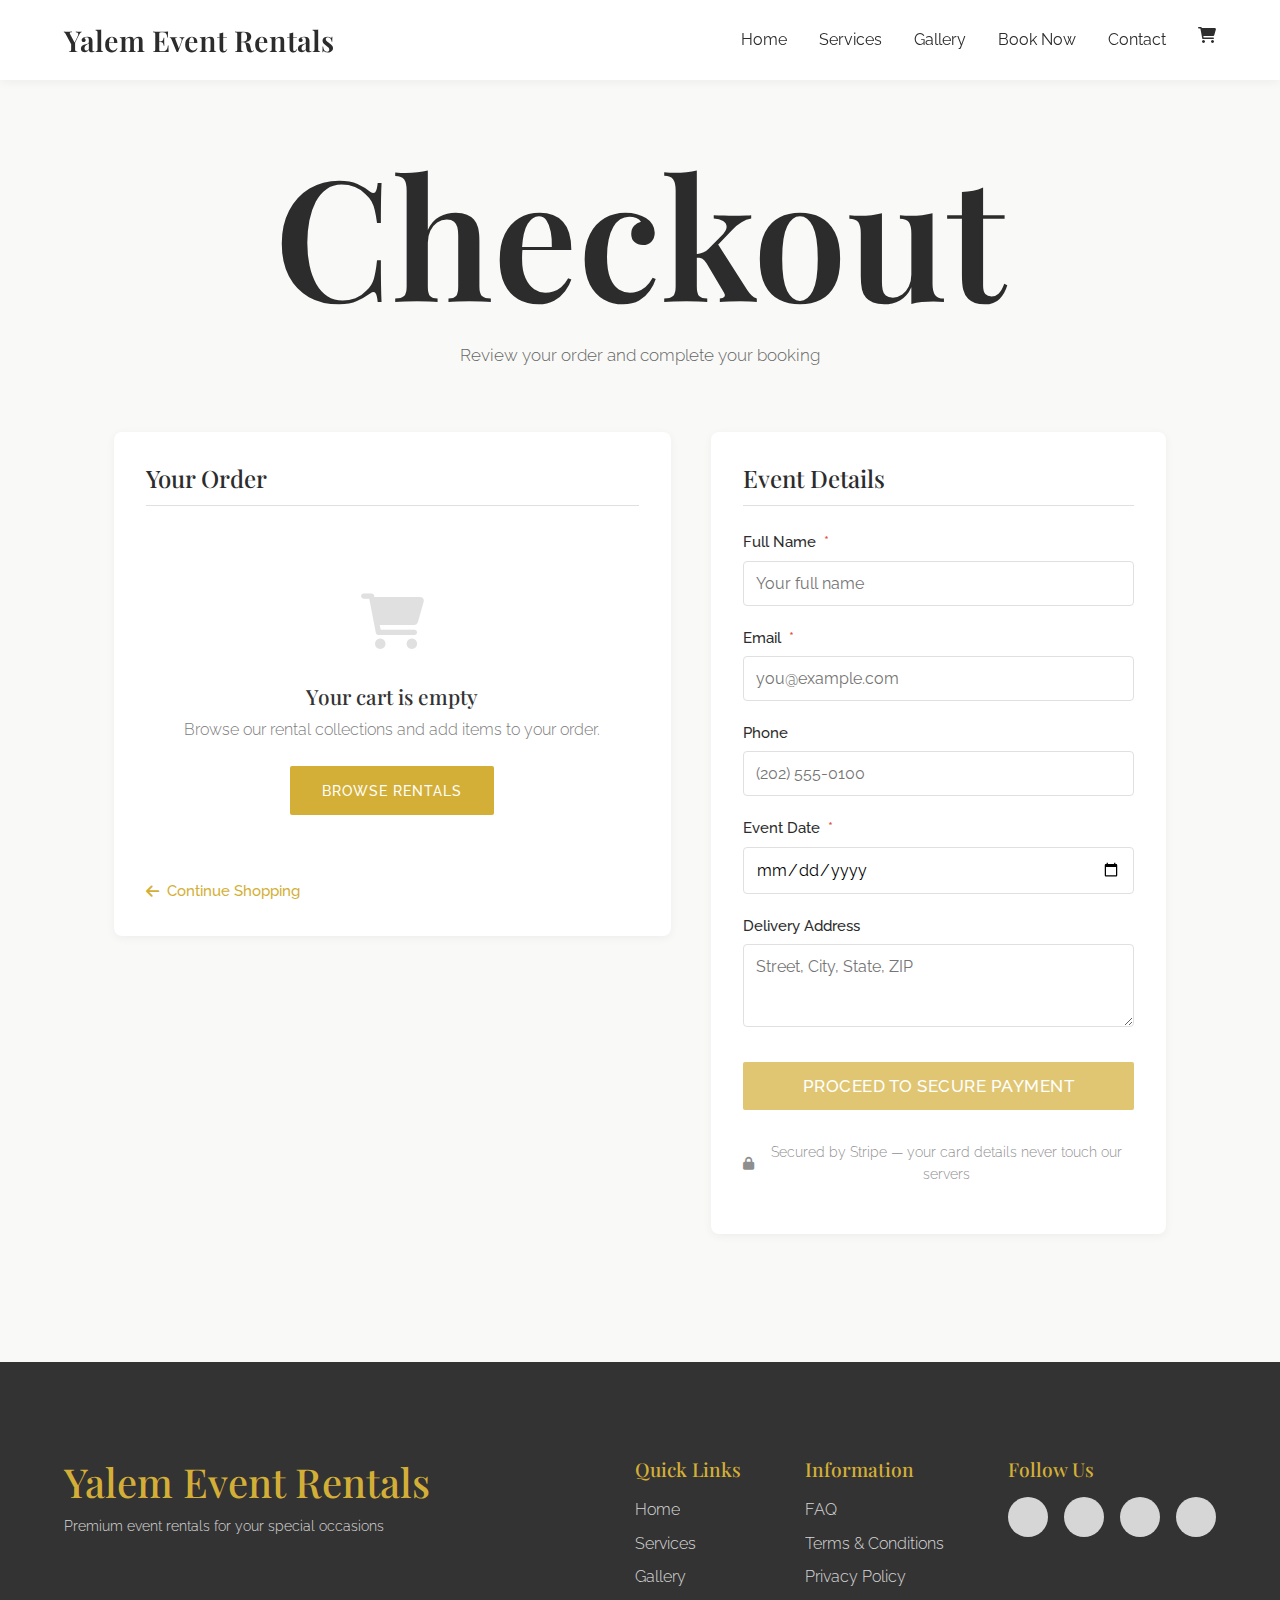
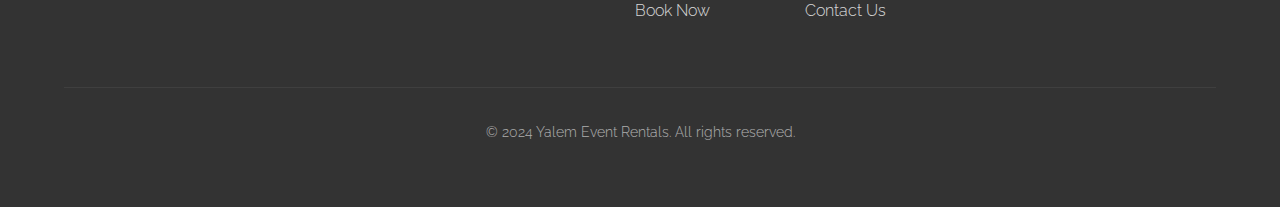
<file: checkout.html>
<!DOCTYPE html>
<html lang="en">
<head>
    <meta charset="UTF-8">
    <meta name="viewport" content="width=device-width, initial-scale=1.0">
    <title>Checkout — Yalem Event Rentals</title>
    <meta name="description" content="Review your rental order and securely checkout with Yalem Event Rentals. Premium chairs, tables, tents, and decorations for the DMV area.">
    <link rel="stylesheet" href="css/styles.css">
    <link rel="stylesheet" href="css/checkout.css">
    <link rel="preconnect" href="https://fonts.googleapis.com">
    <link rel="preconnect" href="https://fonts.gstatic.com" crossorigin>
    <link href="https://fonts.googleapis.com/css2?family=Playfair+Display:wght@400;500;600;700&family=Raleway:wght@300;400;500&display=swap" rel="stylesheet">
    <link rel="stylesheet" href="https://cdnjs.cloudflare.com/ajax/libs/font-awesome/6.0.0-beta3/css/all.min.css">
</head>
<body>
    <header>
        <nav class="navbar">
            <div class="logo">
                <h1>Yalem Event Rentals</h1>
            </div>
            <div class="menu-toggle">
                <span></span>
                <span></span>
                <span></span>
            </div>
            <ul class="nav-links">
                <li><a href="index.html#home">Home</a></li>
                <li><a href="index.html#services">Services</a></li>
                <li><a href="index.html#gallery">Gallery</a></li>
                <li><a href="booking.html">Book Now</a></li>
                <li><a href="index.html#contact">Contact</a></li>
                <li>
                    <a href="checkout.html" class="cart-link active" id="nav-cart-link">
                        <i class="fas fa-shopping-cart"></i>
                        <span class="cart-badge" id="cart-badge">0</span>
                    </a>
                </li>
            </ul>
        </nav>
    </header>

    <main class="checkout-page">
        <div class="container">
            <div class="checkout-header">
                <h1 class="section-title">Checkout</h1>
                <p>Review your order and complete your booking</p>
            </div>

            <div class="checkout-wrapper">
                <!-- Left Column: Order Summary -->
                <section class="order-summary" id="order-summary-section">
                    <h2>Your Order</h2>
                    <div id="line-items-container">
                        <!-- Populated by checkout.js -->
                    </div>
                    <div class="order-total" id="order-total-row" style="display:none;">
                        <span class="order-total-label">Total</span>
                        <span class="order-total-amount" id="order-total-display">$0.00</span>
                    </div>

                    <!-- Deposit Breakdown (populated by checkout.js) -->
                    <div class="deposit-breakdown" id="deposit-breakdown" style="display:none;">
                        <div class="breakdown-row">
                            <span>Rental Subtotal</span>
                            <span id="breakdown-subtotal">$0.00</span>
                        </div>
                        <div class="breakdown-row">
                            <span>Booking Deposit (50%)</span>
                            <span id="breakdown-deposit">$0.00</span>
                        </div>
                        <div class="breakdown-row">
                            <span>Damage Waiver (10%)</span>
                            <span id="breakdown-waiver">$0.00</span>
                        </div>
                        <div class="breakdown-row breakdown-today">
                            <span><strong>Due Today</strong></span>
                            <span class="today-amount" id="breakdown-today"><strong>$0.00</strong></span>
                        </div>
                        <div class="breakdown-row breakdown-balance-row">
                            <span>Balance Due Before Event</span>
                            <span id="breakdown-balance">$0.00</span>
                        </div>
                        <p class="breakdown-note">
                            <i class="fas fa-info-circle"></i>
                            50% non-refundable deposit secures your date. Remaining balance due 14 days before your event.
                        </p>
                    </div>

                    <a href="index.html#services" class="continue-shopping">
                        <i class="fas fa-arrow-left"></i> Continue Shopping
                    </a>
                </section>

                <!-- Right Column: Event Details + Pay Button -->
                <section class="checkout-form-panel" id="checkout-form-panel">
                    <h2>Event Details</h2>
                    <form id="checkout-details-form" class="checkout-form" novalidate>
                        <div class="form-group">
                            <label for="customer-name">Full Name <span class="required">*</span></label>
                            <input type="text" id="customer-name" name="customer-name" placeholder="Your full name" required>
                            <span class="error-message"></span>
                        </div>

                        <div class="form-group">
                            <label for="customer-email">Email <span class="required">*</span></label>
                            <input type="email" id="customer-email" name="customer-email" placeholder="you@example.com" required>
                            <span class="error-message"></span>
                        </div>

                        <div class="form-group">
                            <label for="customer-phone">Phone</label>
                            <input type="tel" id="customer-phone" name="customer-phone" placeholder="(202) 555-0100">
                        </div>

                        <div class="form-group">
                            <label for="event-date">Event Date <span class="required">*</span></label>
                            <input type="date" id="event-date" name="event-date" required>
                            <span class="error-message"></span>
                        </div>

                        <div class="form-group">
                            <label for="delivery-address">Delivery Address</label>
                            <textarea id="delivery-address" name="delivery-address" placeholder="Street, City, State, ZIP" rows="3"></textarea>
                        </div>

                        <button type="submit" id="pay-btn" class="btn btn-primary btn-large" disabled>
                            <span class="btn-label">Proceed to Secure Payment</span>
                            <span class="btn-spinner"></span>
                        </button>
                        <p class="secure-note">
                            <i class="fas fa-lock"></i> Secured by Stripe — your card details never touch our servers
                        </p>
                    </form>
                </section>
            </div>
        </div>
    </main>

    <footer>
        <div class="container">
            <div class="footer-content">
                <div class="footer-logo">
                    <h2>Yalem Event Rentals</h2>
                    <p>Premium event rentals for your special occasions</p>
                </div>
                <div class="footer-links">
                    <div class="footer-column">
                        <h3>Quick Links</h3>
                        <ul>
                            <li><a href="index.html#home">Home</a></li>
                            <li><a href="index.html#services">Services</a></li>
                            <li><a href="index.html#gallery">Gallery</a></li>
                            <li><a href="booking.html">Book Now</a></li>
                        </ul>
                    </div>
                    <div class="footer-column">
                        <h3>Information</h3>
                        <ul>
                            <li><a href="index.html#faq">FAQ</a></li>
                            <li><a href="#">Terms & Conditions</a></li>
                            <li><a href="#">Privacy Policy</a></li>
                            <li><a href="index.html#contact">Contact Us</a></li>
                        </ul>
                    </div>
                    <div class="footer-column">
                        <h3>Follow Us</h3>
                        <div class="social-links">
                            <a href="#" class="social-link"><i class="fab fa-facebook-f"></i></a>
                            <a href="#" class="social-link"><i class="fab fa-instagram"></i></a>
                            <a href="#" class="social-link"><i class="fab fa-pinterest-p"></i></a>
                            <a href="#" class="social-link"><i class="fab fa-linkedin-in"></i></a>
                        </div>
                    </div>
                </div>
            </div>
            <div class="footer-bottom">
                <p>&copy; 2024 Yalem Event Rentals. All rights reserved.</p>
            </div>
        </div>
    </footer>

    <script src="js/products.js"></script>
    <script src="js/cart.js"></script>
    <script src="js/checkout.js"></script>
    <script>
        // Mobile nav toggle (same as main.js)
        document.addEventListener('DOMContentLoaded', function() {
            var menuToggle = document.querySelector('.menu-toggle');
            var navLinks = document.querySelector('.nav-links');
            if (menuToggle) {
                menuToggle.addEventListener('click', function() {
                    navLinks.classList.toggle('active');
                    menuToggle.classList.toggle('active');
                });
            }
        });
    </script>
</body>
</html>
</file>
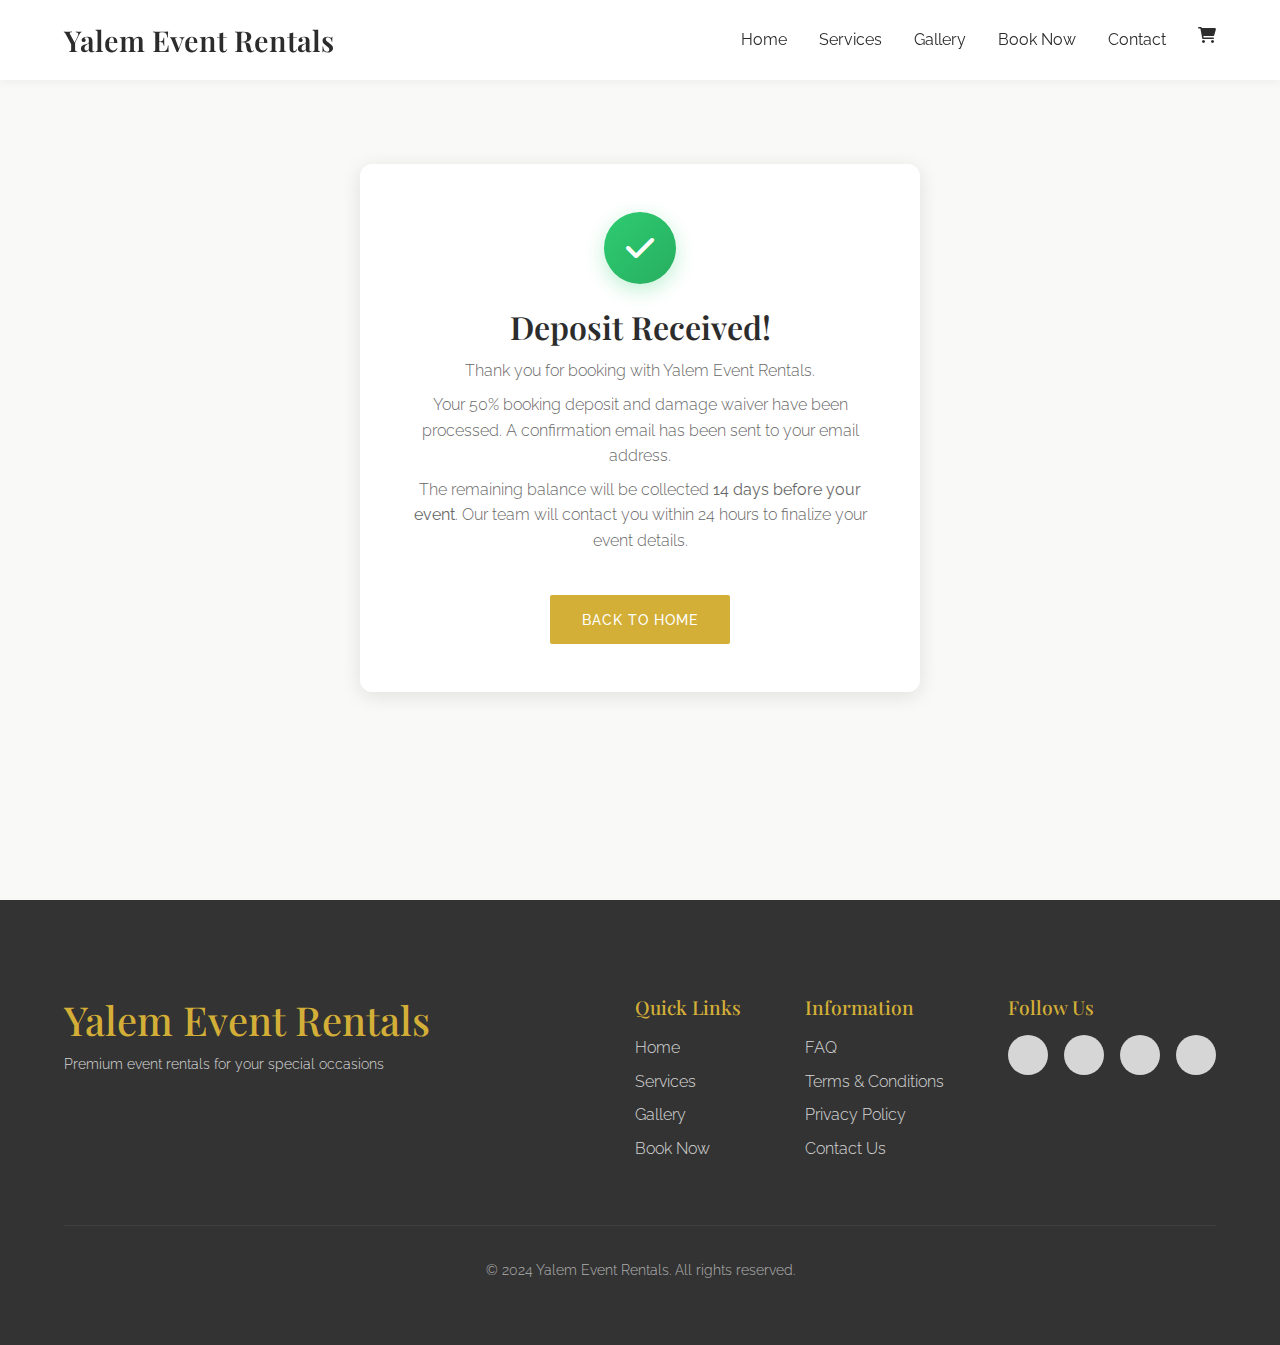
<file: success.html>
<!DOCTYPE html>
<html lang="en">
<head>
    <meta charset="UTF-8">
    <meta name="viewport" content="width=device-width, initial-scale=1.0">
    <title>Booking Confirmed — Yalem Event Rentals</title>
    <meta name="description" content="Your rental booking with Yalem Event Rentals has been confirmed. Thank you for choosing us!">
    <link rel="stylesheet" href="css/styles.css">
    <link rel="stylesheet" href="css/checkout.css">
    <link rel="preconnect" href="https://fonts.googleapis.com">
    <link rel="preconnect" href="https://fonts.gstatic.com" crossorigin>
    <link href="https://fonts.googleapis.com/css2?family=Playfair+Display:wght@400;500;600;700&family=Raleway:wght@300;400;500&display=swap" rel="stylesheet">
    <link rel="stylesheet" href="https://cdnjs.cloudflare.com/ajax/libs/font-awesome/6.0.0-beta3/css/all.min.css">
</head>
<body>
    <header>
        <nav class="navbar">
            <div class="logo">
                <h1>Yalem Event Rentals</h1>
            </div>
            <div class="menu-toggle">
                <span></span>
                <span></span>
                <span></span>
            </div>
            <ul class="nav-links">
                <li><a href="index.html#home">Home</a></li>
                <li><a href="index.html#services">Services</a></li>
                <li><a href="index.html#gallery">Gallery</a></li>
                <li><a href="booking.html">Book Now</a></li>
                <li><a href="index.html#contact">Contact</a></li>
                <li>
                    <a href="checkout.html" class="cart-link" id="nav-cart-link">
                        <i class="fas fa-shopping-cart"></i>
                        <span class="cart-badge" id="cart-badge">0</span>
                    </a>
                </li>
            </ul>
        </nav>
    </header>

    <main class="success-page">
        <div class="confirmation-wrapper">
            <div class="confirmation-card">
                <div class="success-icon">
                    <i class="fas fa-check"></i>
                </div>
                <h1>Deposit Received!</h1>
                <p>Thank you for booking with Yalem Event Rentals.</p>
                <p>Your 50% booking deposit and damage waiver have been processed. A confirmation email has been sent to your email address.</p>
                <p>The remaining balance will be collected <strong>14 days before your event</strong>. Our team will contact you within 24 hours to finalize your event details.</p>
                <div class="confirmation-reference" id="confirmation-reference" style="display:none;"></div>
                <br>
                <a href="index.html" class="btn btn-primary">Back to Home</a>
            </div>
        </div>
    </main>

    <footer>
        <div class="container">
            <div class="footer-content">
                <div class="footer-logo">
                    <h2>Yalem Event Rentals</h2>
                    <p>Premium event rentals for your special occasions</p>
                </div>
                <div class="footer-links">
                    <div class="footer-column">
                        <h3>Quick Links</h3>
                        <ul>
                            <li><a href="index.html#home">Home</a></li>
                            <li><a href="index.html#services">Services</a></li>
                            <li><a href="index.html#gallery">Gallery</a></li>
                            <li><a href="booking.html">Book Now</a></li>
                        </ul>
                    </div>
                    <div class="footer-column">
                        <h3>Information</h3>
                        <ul>
                            <li><a href="index.html#faq">FAQ</a></li>
                            <li><a href="#">Terms & Conditions</a></li>
                            <li><a href="#">Privacy Policy</a></li>
                            <li><a href="index.html#contact">Contact Us</a></li>
                        </ul>
                    </div>
                    <div class="footer-column">
                        <h3>Follow Us</h3>
                        <div class="social-links">
                            <a href="#" class="social-link"><i class="fab fa-facebook-f"></i></a>
                            <a href="#" class="social-link"><i class="fab fa-instagram"></i></a>
                            <a href="#" class="social-link"><i class="fab fa-pinterest-p"></i></a>
                            <a href="#" class="social-link"><i class="fab fa-linkedin-in"></i></a>
                        </div>
                    </div>
                </div>
            </div>
            <div class="footer-bottom">
                <p>&copy; 2024 Yalem Event Rentals. All rights reserved.</p>
            </div>
        </div>
    </footer>

    <script src="js/products.js"></script>
    <script src="js/cart.js"></script>
    <script>
        document.addEventListener('DOMContentLoaded', function() {
            // Clear cart after successful payment
            Cart.clear();
            updateCartBadge();

            // Display truncated session reference from URL
            var params = new URLSearchParams(window.location.search);
            var sessionId = params.get('session_id');
            var refEl = document.getElementById('confirmation-reference');
            if (sessionId && refEl) {
                refEl.textContent = 'Ref: ' + sessionId.slice(-8).toUpperCase();
                refEl.style.display = 'inline-block';
            }

            // Mobile nav toggle
            var menuToggle = document.querySelector('.menu-toggle');
            var navLinks = document.querySelector('.nav-links');
            if (menuToggle) {
                menuToggle.addEventListener('click', function() {
                    navLinks.classList.toggle('active');
                    menuToggle.classList.toggle('active');
                });
            }
        });
    </script>
</body>
</html>
</file>
<file: css/checkout.css>
/*
 * Yalem Event Rentals — Checkout Page Styles
 * Matches the existing design system from styles.css and booking.css
 */

/* ===== CHECKOUT PAGE LAYOUT ===== */
.checkout-page {
    padding-top: 100px;
    background-color: var(--color-off-white);
    min-height: 100vh;
}

.checkout-header {
    text-align: center;
    margin-bottom: var(--spacing-lg);
}

.checkout-header .section-title {
    margin-bottom: var(--spacing-xs);
}

.checkout-header p {
    color: var(--color-dark-gray);
    font-size: 1.05rem;
    opacity: 0.75;
}

.checkout-wrapper {
    display: grid;
    grid-template-columns: 1.1fr 0.9fr;
    gap: 2.5rem;
    max-width: 1100px;
    margin: 0 auto;
    padding: 0 1.5rem var(--spacing-xl);
}

/* ===== ORDER SUMMARY PANEL ===== */
.order-summary {
    background: var(--color-white);
    border-radius: 8px;
    padding: 2rem;
    box-shadow: var(--shadow-light);
    align-self: flex-start;
}

.order-summary h2 {
    font-size: 1.5rem;
    margin-bottom: 1.5rem;
    padding-bottom: 0.75rem;
    border-bottom: 1px solid var(--color-medium-gray);
}

/* ── Line Item ── */
.line-item {
    display: flex;
    align-items: center;
    gap: 1rem;
    padding: 1rem 0;
    border-bottom: 1px solid var(--color-light-gray);
    animation: fadeSlideIn 0.3s ease;
}

@keyframes fadeSlideIn {
    from {
        opacity: 0;
        transform: translateY(8px);
    }
    to {
        opacity: 1;
        transform: translateY(0);
    }
}

.line-item-img {
    width: 64px;
    height: 64px;
    border-radius: 8px;
    object-fit: cover;
    border: 1px solid var(--color-light-gray);
    flex-shrink: 0;
}

.line-item-info {
    flex: 1;
    min-width: 0;
}

.line-item-name {
    display: block;
    font-family: var(--font-heading);
    font-weight: 500;
    font-size: 1rem;
    color: var(--color-text);
    margin-bottom: 0.25rem;
    white-space: nowrap;
    overflow: hidden;
    text-overflow: ellipsis;
}

.line-item-unit-price {
    display: block;
    font-size: 0.85rem;
    color: var(--color-dark-gray);
    opacity: 0.65;
}

/* ── Quantity Controls ── */
.qty-control {
    display: flex;
    align-items: center;
    gap: 0;
    border: 1px solid var(--color-medium-gray);
    border-radius: 6px;
    overflow: hidden;
    flex-shrink: 0;
}

.qty-btn {
    width: 32px;
    height: 32px;
    display: flex;
    align-items: center;
    justify-content: center;
    background: var(--color-off-white);
    border: none;
    cursor: pointer;
    font-size: 1rem;
    color: var(--color-dark-gray);
    transition: background var(--transition-fast), color var(--transition-fast);
    font-family: var(--font-body);
}

.qty-btn:hover {
    background: var(--color-gold);
    color: var(--color-white);
}

.qty-btn:active {
    transform: scale(0.92);
}

.qty-value {
    width: 36px;
    text-align: center;
    font-size: 0.95rem;
    font-weight: 500;
    color: var(--color-text);
    border-left: 1px solid var(--color-medium-gray);
    border-right: 1px solid var(--color-medium-gray);
    line-height: 32px;
    background: var(--color-white);
}

/* ── Line Item Price & Remove ── */
.line-item-subtotal {
    font-weight: 600;
    font-size: 1rem;
    color: var(--color-text);
    min-width: 65px;
    text-align: right;
    flex-shrink: 0;
}

.btn-remove {
    background: none;
    border: none;
    color: var(--color-dark-gray);
    opacity: 0.35;
    cursor: pointer;
    font-size: 1.1rem;
    padding: 4px;
    transition: opacity var(--transition-fast), color var(--transition-fast);
    flex-shrink: 0;
}

.btn-remove:hover {
    opacity: 1;
    color: #e74c3c;
}

/* ── Order Total ── */
.order-total {
    display: flex;
    justify-content: space-between;
    align-items: center;
    margin-top: 1.5rem;
    padding-top: 1.25rem;
    border-top: 2px solid var(--color-gold);
}

.order-total-label {
    font-family: var(--font-heading);
    font-size: 1.2rem;
    font-weight: 600;
    color: var(--color-text);
}

.order-total-amount {
    font-family: var(--font-heading);
    font-size: 1.5rem;
    font-weight: 700;
    color: var(--color-gold);
}

/* ── Deposit Breakdown ── */
.deposit-breakdown {
    margin-top: 1.5rem;
    padding-top: 1.25rem;
    border-top: 2px solid var(--color-gold);
}

.breakdown-row {
    display: flex;
    justify-content: space-between;
    align-items: center;
    padding: 0.5rem 0;
    font-size: 0.95rem;
    color: var(--color-dark-gray);
}

.breakdown-row + .breakdown-row {
    border-top: 1px solid var(--color-light-gray);
}

.breakdown-today {
    background: var(--color-gold-light);
    margin: 0.5rem -0.75rem 0;
    padding: 0.75rem;
    border-radius: 6px;
    border-top: none;
    font-size: 1.05rem;
}

.breakdown-today .today-amount {
    font-family: var(--font-heading);
    font-size: 1.25rem;
    color: var(--color-gold);
}

.breakdown-balance-row {
    border-top: none;
    opacity: 0.7;
    font-size: 0.9rem;
}

.breakdown-note {
    margin-top: 0.75rem;
    font-size: 0.8rem;
    color: var(--color-dark-gray);
    opacity: 0.55;
    line-height: 1.5;
    display: flex;
    align-items: flex-start;
    gap: 0.4rem;
}

.breakdown-note i {
    margin-top: 2px;
    flex-shrink: 0;
}

/* ── Empty Cart State ── */
.empty-cart {
    text-align: center;
    padding: 3rem 1rem;
}

.empty-cart-icon {
    font-size: 3.5rem;
    color: var(--color-medium-gray);
    margin-bottom: 1rem;
}

.empty-cart h3 {
    font-size: 1.3rem;
    margin-bottom: 0.5rem;
    color: var(--color-dark-gray);
}

.empty-cart p {
    color: var(--color-dark-gray);
    opacity: 0.65;
    margin-bottom: 1.5rem;
}

.continue-shopping {
    display: inline-flex;
    align-items: center;
    gap: 0.5rem;
    margin-top: 1rem;
    font-size: 0.95rem;
    color: var(--color-gold);
    font-weight: 500;
    transition: color var(--transition-fast);
}

.continue-shopping:hover {
    color: var(--color-accent);
}

/* ===== CHECKOUT FORM PANEL ===== */
.checkout-form-panel {
    background: var(--color-white);
    border-radius: 8px;
    padding: 2rem;
    box-shadow: var(--shadow-light);
    align-self: flex-start;
}

.checkout-form-panel h2 {
    font-size: 1.5rem;
    margin-bottom: 1.5rem;
    padding-bottom: 0.75rem;
    border-bottom: 1px solid var(--color-medium-gray);
}

.checkout-form {
    display: flex;
    flex-direction: column;
    gap: 1.25rem;
}

.checkout-form .form-group {
    margin-bottom: 0;
}

.checkout-form .form-group label {
    display: block;
    margin-bottom: 6px;
    font-weight: 500;
    font-size: 0.95rem;
}

.checkout-form .form-group input,
.checkout-form .form-group textarea {
    width: 100%;
    padding: 12px;
    border: 1px solid var(--color-medium-gray);
    border-radius: 4px;
    font-family: var(--font-body);
    font-size: 1rem;
    transition: border-color var(--transition-fast), box-shadow var(--transition-fast);
}

.checkout-form .form-group input:focus,
.checkout-form .form-group textarea:focus {
    outline: none;
    border-color: var(--color-gold);
    box-shadow: 0 0 0 2px rgba(212, 175, 55, 0.2);
}

.checkout-form .form-group textarea {
    min-height: 80px;
    resize: vertical;
}

/* ── Pay Button ── */
#pay-btn {
    width: 100%;
    margin-top: 0.5rem;
    padding: 14px 2rem;
    font-size: 1.05rem;
    letter-spacing: 0.5px;
    display: flex;
    align-items: center;
    justify-content: center;
    gap: 0.5rem;
    position: relative;
    overflow: hidden;
}

#pay-btn::after {
    content: '';
    position: absolute;
    top: 0;
    left: -100%;
    width: 100%;
    height: 100%;
    background: linear-gradient(
        90deg,
        transparent,
        rgba(255, 255, 255, 0.15),
        transparent
    );
    transition: left 0.5s ease;
}

#pay-btn:hover::after {
    left: 100%;
}

#pay-btn:disabled {
    opacity: 0.7;
    cursor: not-allowed;
}

#pay-btn .btn-spinner {
    display: none;
    width: 18px;
    height: 18px;
    border: 2px solid rgba(255, 255, 255, 0.3);
    border-radius: 50%;
    border-top-color: #fff;
    animation: spin 0.7s linear infinite;
}

#pay-btn.loading .btn-spinner {
    display: inline-block;
}

#pay-btn.loading .btn-label {
    opacity: 0.8;
}

@keyframes spin {
    to { transform: rotate(360deg); }
}

/* ── Secure Note ── */
.secure-note {
    text-align: center;
    color: var(--color-dark-gray);
    opacity: 0.55;
    font-size: 0.85rem;
    margin-top: 0.75rem;
    display: flex;
    align-items: center;
    justify-content: center;
    gap: 0.4rem;
}

.secure-note i {
    font-size: 0.8rem;
}

/* ===== CART TOAST NOTIFICATION ===== */
.cart-toast {
    position: fixed;
    bottom: 24px;
    left: 50%;
    transform: translateX(-50%) translateY(20px);
    background: var(--color-dark-gray);
    color: var(--color-white);
    padding: 12px 24px;
    border-radius: 8px;
    font-family: var(--font-body);
    font-size: 0.95rem;
    font-weight: 400;
    box-shadow: 0 8px 24px rgba(0, 0, 0, 0.2);
    z-index: 10000;
    opacity: 0;
    visibility: hidden;
    transition: opacity 0.3s ease, transform 0.3s ease, visibility 0.3s ease;
    display: flex;
    align-items: center;
    gap: 0.5rem;
    white-space: nowrap;
}

.cart-toast i {
    color: var(--color-gold);
}

.cart-toast.show {
    opacity: 1;
    visibility: visible;
    transform: translateX(-50%) translateY(0);
}

/* ===== CART BADGE (in nav) ===== */
.cart-link {
    position: relative;
    display: flex;
    align-items: center;
    gap: 0.25rem;
}

.cart-badge {
    display: none;
    align-items: center;
    justify-content: center;
    background: var(--color-gold);
    color: var(--color-white);
    font-size: 0.7rem;
    font-weight: 700;
    min-width: 18px;
    height: 18px;
    border-radius: 9px;
    padding: 0 5px;
    position: absolute;
    top: -8px;
    right: -10px;
    line-height: 1;
    font-family: var(--font-body);
}

/* ===== SUCCESS PAGE ===== */
.success-page {
    padding-top: 100px;
    background-color: var(--color-off-white);
    min-height: 100vh;
    display: flex;
    align-items: flex-start;
    justify-content: center;
}

.confirmation-wrapper {
    max-width: 560px;
    width: 90%;
    margin: var(--spacing-lg) auto;
}

.confirmation-card {
    background: var(--color-white);
    border-radius: 12px;
    padding: 3rem 2.5rem;
    box-shadow: var(--shadow-medium);
    text-align: center;
    animation: fadeSlideIn 0.5s ease;
}

.success-icon {
    width: 72px;
    height: 72px;
    margin: 0 auto 1.5rem;
    background: linear-gradient(135deg, #2ecc71, #27ae60);
    border-radius: 50%;
    display: flex;
    align-items: center;
    justify-content: center;
    font-size: 2rem;
    color: #fff;
    box-shadow: 0 6px 20px rgba(46, 204, 113, 0.3);
}

.confirmation-card h1 {
    font-family: var(--font-heading);
    font-size: 2rem;
    font-weight: 600;
    margin-bottom: 0.75rem;
    color: var(--color-text);
}

.confirmation-card p {
    color: var(--color-dark-gray);
    opacity: 0.75;
    line-height: 1.6;
    margin-bottom: 0.5rem;
}

.confirmation-reference {
    display: inline-block;
    background: var(--color-gold-light);
    color: var(--color-text);
    font-weight: 600;
    font-size: 0.95rem;
    padding: 0.5rem 1.25rem;
    border-radius: 6px;
    margin: 1rem 0 1.5rem;
    letter-spacing: 1px;
    font-family: var(--font-body);
}

.confirmation-card .btn {
    margin-top: 0.5rem;
}

/* ===== RESPONSIVE ===== */
@media (max-width: 768px) {
    .checkout-wrapper {
        grid-template-columns: 1fr;
        gap: 1.5rem;
        padding: 0 1rem var(--spacing-lg);
    }

    .checkout-page {
        padding-top: 80px;
    }

    .order-summary,
    .checkout-form-panel {
        padding: 1.5rem;
    }

    .line-item {
        gap: 0.75rem;
    }

    .line-item-img {
        width: 52px;
        height: 52px;
    }

    .line-item-name {
        font-size: 0.9rem;
    }

    .qty-btn {
        width: 28px;
        height: 28px;
    }

    .qty-value {
        width: 30px;
        line-height: 28px;
        font-size: 0.85rem;
    }

    .line-item-subtotal {
        font-size: 0.9rem;
        min-width: 55px;
    }

    .order-total-amount {
        font-size: 1.3rem;
    }

    .checkout-form .form-group input,
    .checkout-form .form-group textarea {
        font-size: 16px; /* Prevents iOS zoom on focus */
        padding: 10px;
    }

    #pay-btn {
        min-height: 48px;
    }

    .confirmation-card {
        padding: 2rem 1.5rem;
    }

    .confirmation-card h1 {
        font-size: 1.6rem;
    }
}

@media (max-width: 480px) {
    .checkout-header .section-title {
        font-size: 1.8rem;
    }

    .line-item-img {
        width: 44px;
        height: 44px;
    }

    .order-summary h2,
    .checkout-form-panel h2 {
        font-size: 1.3rem;
    }
}
</file>
<file: css/styles.css>
/* 
 * Elegant Seating - Premium Chair Rentals
 * Main Stylesheet
 */

/* ===== RESET & BASE STYLES ===== */
* {
    margin: 0;
    padding: 0;
    box-sizing: border-box;
}

:root {
    /* Color Palette */
    --color-white: #ffffff;
    --color-off-white: #f9f9f7;
    --color-light-gray: #f0f0f0;
    --color-medium-gray: #e0e0e0;
    --color-dark-gray: #333333;
    --color-text: #2c2c2c;
    --color-gold: #d4af37;
    --color-gold-light: #f1e9d2;
    --color-accent: #c9a977;
    
    /* Typography */
    --font-heading: 'Playfair Display', serif;
    --font-body: 'Raleway', sans-serif;
    
    /* Spacing */
    --spacing-xs: 0.5rem;
    --spacing-sm: 1rem;
    --spacing-md: 2rem;
    --spacing-lg: 4rem;
    --spacing-xl: 6rem;
    
    /* Shadows */
    --shadow-light: 0 2px 10px rgba(0, 0, 0, 0.05);
    --shadow-medium: 0 4px 20px rgba(0, 0, 0, 0.1);
    
    /* Transitions */
    --transition-fast: 0.2s ease;
    --transition-medium: 0.3s ease;
    --transition-slow: 0.5s ease;
}

html {
    font-size: 16px;
    scroll-behavior: smooth;
}

body {
    font-family: var(--font-body);
    font-weight: 300;
    line-height: 1.6;
    color: var(--color-text);
    background-color: var(--color-white);
    overflow-x: hidden;
}

h1, h2, h3, h4, h5, h6 {
    font-family: var(--font-heading);
    font-weight: 500;
    line-height: 1.2;
    margin-bottom: var(--spacing-sm);
}

h1 {
    font-size: 10.5rem;
}

h2 {
    font-size: 2.5rem;
}

h3 {
    font-size: 1.75rem;
}

p {
    margin-bottom: var(--spacing-sm);
}

a {
    color: var(--color-text);
    text-decoration: none;
    transition: color var(--transition-fast);
}

a:hover {
    color: var(--color-accent);
}

ul {
    list-style: none;
}

img {
    max-width: 100%;
    height: auto;
}

.container {
    width: 90%;
    max-width: 1200px;
    margin: 0 auto;
    padding: var(--spacing-md) 0;
}

.section-title {
    text-align: center;
    margin-bottom: var(--spacing-sm);
    font-weight: 600;
}
.section-title-with-line {
  display: flex;
  flex-direction: column;
  align-items: center;
  gap: 0.5rem;
}
.decorative-line {
    width: 80px;
    height: 2px;
    background-color: var(--color-gold);
    margin: 0 auto var(--spacing-lg);
    position: relative;
}

.decorative-line::before,
.decorative-line::after {
    content: '';
    position: absolute;
    width: 6px;
    height: 6px;
    border-radius: 50%;
    background-color: var(--color-gold);
    top: -2px;
}

.decorative-line::before {
    left: -10px;
}

.decorative-line::after {
    right: -10px;
}

.decorative-line {
  display: none;
}
.btn {
    display: inline-block;
    padding: 0.8rem 2rem;
    border-radius: 2px;
    font-family: var(--font-body);
    font-weight: 500;
    text-transform: uppercase;
    letter-spacing: 1px;
    cursor: pointer;
    transition: all var(--transition-medium);
    border: none;
    font-size: 0.9rem;
}

.btn-primary {
    background-color: var(--color-gold);
    color: var(--color-white);
}

.btn-primary:hover {
    background-color: var(--color-dark-gray);
    color: var(--color-white);
}

.btn-secondary {
    background-color: transparent;
    color: var(--color-dark-gray);
    border: 1px solid var(--color-dark-gray);
}

.btn-secondary:hover {
    background-color: var(--color-dark-gray);
    color: var(--color-white);
}

/* ===== HEADER & NAVIGATION ===== */
header {
    position: fixed;
    top: 0;
    left: 0;
    width: 100%;
    z-index: 1000;
    background-color: rgba(255, 255, 255, 0.95);
    box-shadow: var(--shadow-light);
    transition: all var(--transition-medium);
}

.navbar {
    display: flex;
    justify-content: space-between;
    align-items: center;
    padding: 1rem 5%;
    height: 80px;
}

.logo h1 {
    font-size: 1.8rem;
    margin: 0;
    font-weight: 600;
}

.nav-links {
    display: flex;
    gap: var(--spacing-md);
}

.nav-links a {
    font-weight: 400;
    position: relative;
}

.nav-links a::after {
    content: '';
    position: absolute;
    bottom: -5px;
    left: 0;
    width: 0;
    height: 1px;
    background-color: var(--color-gold);
    transition: width var(--transition-medium);
}

.nav-links a:hover::after {
    width: 100%;
}

.menu-toggle {
    display: none;
    flex-direction: column;
    justify-content: space-between;
    width: 30px;
    height: 21px;
    cursor: pointer;
}

.menu-toggle span {
    display: block;
    height: 3px;
    width: 100%;
    background-color: var(--color-dark-gray);
    transition: all var(--transition-fast);
}

/* ===== HERO SECTION ===== */
.hero {
    position: relative;
    height: 100vh;
    display: flex;
    align-items: center;
    justify-content: center;
    text-align: center;
    color: #fff;
    background-image: url('../img/backdrops/background.jpeg');
    background-size: cover;
    background-position: center;
    background-repeat: no-repeat;
}

.hero::before {
    content: '';
    position: absolute;
    top: 0;
    left: 0;
    width: 100%;
    height: 100%;
    background-color: rgba(0, 0, 0, 0.5); /* Dark overlay for better text readability */
    z-index: 1;
}

.hero h1 {
    font-size: 3.5rem;
    margin-bottom: 1rem;
    font-family: 'Playfair Display', serif;
    font-weight: 700;
}

.hero p {
    font-size: 1.5rem;
    margin-bottom: 2rem;
    font-family: 'Raleway', sans-serif;
}
.hero-content {
  text-align: center;
  max-width: 800px;
  margin: 0 auto;
  padding: 60px 20px;
  color: white;
  position: relative;   
  z-index: 2;           
}

.hero-slogan {
  font-size: 1.5rem;              
  font-style: italic;
  font-weight: 400;
  margin-bottom: 20px;
  font-family: 'Playfair Display', serif;
  letter-spacing: 0.8px;
  text-shadow: 1px 1px 3px rgba(0, 0, 0, 0.3);
  white-space: normal;             
}



.hero-description {
  font-size: 1.1rem;
  line-height: 1.6;
  margin-bottom: 30px;
  font-family: 'Raleway', sans-serif;
}

.overlay {
  background-color: rgba(0, 0, 0, 0.5); /* dark transparent overlay */
  padding: 100px 20px;
  text-align: center;
}
/* ===== SERVICES SECTION ===== */
.service-card {
  max-width: 300px;
  flex: 1 1 300px;
  margin: 1rem;
  background: #fff;
  border-radius: 1rem;
  box-shadow: 0 2px 10px rgba(0, 0, 0, 0.05);
  display: flex;
  flex-direction: column;
  justify-content: space-between;
  padding: 1.5rem;
  text-align: center;
  cursor: pointer;
  text-decoration: none;
  color: var(--color-text);
  transition: transform var(--transition-medium), box-shadow var(--transition-medium);
}
.service-icon {
  font-size: 2rem;
  margin-bottom: 1rem;
}

.service-card .price,
.service-card .pricing-features {
  font-size: 0.95rem;
  margin-top: 1rem;
}


.service-card:hover {
    transform: translateY(-10px);
    box-shadow: var(--shadow-medium);
}

.service-icon {
    font-size: 2.5rem;
    color: var(--color-gold);
    margin-bottom: var(--spacing-sm);
}

.service-card h3 {
    margin-bottom: var(--spacing-sm);
}

.services-grid {
  display: flex;
  flex-wrap: wrap;
  gap: 2rem;
  justify-content: center;
}


/* ===== GALLERY SECTION ===== */
.gallery {
    padding: var(--spacing-xl) 0;
}

.gallery-filter {
    display: flex;
    justify-content: center;
    flex-wrap: wrap;
    gap: var(--spacing-sm);
    margin-bottom: var(--spacing-lg);
}

.filter-btn {
    background: none;
    border: 1px solid var(--color-medium-gray);
    padding: 0.5rem 1.5rem;
    border-radius: 30px;
    cursor: pointer;
    font-family: var(--font-body);
    font-size: 0.9rem;
    transition: all var(--transition-fast);
}

.filter-btn.active,
.filter-btn:hover {
    background-color: var(--color-gold);
    color: var(--color-white);
    border-color: var(--color-gold);
}

.gallery-grid {
    display: grid;
    grid-template-columns: repeat(auto-fill, minmax(300px, 1fr));
    gap: var(--spacing-md);
}

.gallery-item {
    position: relative;
    overflow: hidden;
    border-radius: 4px;
    cursor: pointer;
    height: 300px;
}

.gallery-item img {
    width: 100%;
    height: 100%;
    object-fit: cover;
    transition: transform var(--transition-medium);
}

.gallery-item:hover img {
    transform: scale(1.05);
}

.gallery-item-overlay {
    position: absolute;
    bottom: 0;
    left: 0;
    right: 0;
    background: linear-gradient(transparent, rgba(0, 0, 0, 0.7));
    padding: var(--spacing-sm);
    color: var(--color-white);
    opacity: 0;
    transform: translateY(20px);
    transition: all var(--transition-medium);
}

.gallery-item:hover .gallery-item-overlay {
    opacity: 1;
    transform: translateY(0);
}

/* ===== PRICING SECTION ===== */
.pricing {
    background-color: var(--color-off-white);
    padding: var(--spacing-xl) 0;
}

.pricing-grid {
    display: grid;
    grid-template-columns: repeat(auto-fit, minmax(300px, 1fr));
    gap: var(--spacing-md);
    margin-top: var(--spacing-lg);
}

.pricing-card {
    background-color: var(--color-white);
    border-radius: 8px;
    overflow: hidden;
    box-shadow: var(--shadow-light);
    transition: transform var(--transition-medium);
    display: flex;
    flex-direction: column;
    height: 100%;
}

.pricing-card:hover {
    transform: translateY(-10px);
}

.pricing-card.featured {
    border: 2px solid var(--color-gold);
    position: relative;
    z-index: 1;
}

.pricing-header {
    background-color: var(--color-dark-gray);
    color: var(--color-white);
    padding: var(--spacing-md);
    text-align: center;
}

.pricing-card.featured .pricing-header {
    background-color: var(--color-gold);
}

.price {
    margin: var(--spacing-sm) 0;
    display: flex;
    justify-content: center;
    align-items: baseline;
}

.price .currency {
    font-size: 1.5rem;
    font-weight: 500;
    margin-right: 5px;
}

.price .amount {
    font-size: 3rem;
    font-weight: 700;
    line-height: 1;
}

.price .period {
    font-size: 1rem;
    font-weight: 400;
    margin-left: 5px;
}

.contact-price {
    font-size: 1.2rem;
    font-weight: 500;
    color: var(--color-gold);
    padding: var(--spacing-xs) 0;
}

.pricing-features {
    padding: var(--spacing-md);
    flex-grow: 1;
}

.pricing-features ul {
    list-style: none;
    padding: 0;
    margin: 0;
}

.pricing-features li {
    margin-bottom: var(--spacing-sm);
    display: flex;
    align-items: center;
}

.pricing-features li i {
    margin-right: 10px;
    font-size: 0.9rem;
}

.pricing-features li i.fa-check {
    color: var(--color-gold);
}

.pricing-features li i.fa-times {
    color: #dc3545;
}

.pricing-footer {
    padding: 0 var(--spacing-md) var(--spacing-md);
    text-align: center;
}

.pricing-footer .btn {
    width: 100%;
}

.section-description {
    text-align: center;
    max-width: 800px;
    margin: 0 auto var(--spacing-md);
    color: var(--color-text);
    font-size: 1.1rem;
}

/* Mobile optimizations for pricing */
@media (max-width: 768px) {
    .pricing-grid {
        grid-template-columns: 1fr;
        max-width: 500px;
        margin-left: auto;
        margin-right: auto;
    }
    
    .pricing-card.featured {
        order: -1;
        margin-bottom: var(--spacing-md);
        transform: none;
    }
    
    .pricing-card:hover {
        transform: none;
    }
    
    .contact-price {
        font-size: 1.6rem;
    }
}

/* ===== BOOKING SECTION ===== */
.booking {
    padding: var(--spacing-xl) 0;
}

.booking-container {
    display: grid;
    grid-template-columns: 1fr 1fr;
    gap: var(--spacing-lg);
}

.calendar-container {
    background-color: var(--color-white);
    border-radius: 4px;
    box-shadow: var(--shadow-light);
    padding: var(--spacing-md);
}

.booking-form-container {
    display: flex;
    flex-direction: column;
    gap: var(--spacing-md);
}

.booking-form {
    background-color: var(--color-white);
    border-radius: 4px;
    box-shadow: var(--shadow-light);
    padding: var(--spacing-md);
}

.form-step {
    display: none;
}

.form-step.active {
    display: block;
}

.form-group {
    margin-bottom: var(--spacing-md);
}

.form-group label {
    display: block;
    margin-bottom: var(--spacing-xs);
    font-weight: 500;
}

.form-group input,
.form-group select,
.form-group textarea {
    width: 100%;
    padding: 0.8rem;
    border: 1px solid var(--color-medium-gray);
    border-radius: 2px;
    font-family: var(--font-body);
    font-size: 1rem;
    transition: border-color var(--transition-fast);
}

.form-group input:focus,
.form-group select:focus,
.form-group textarea:focus {
    outline: none;
    border-color: var(--color-gold);
}

.form-group textarea {
    min-height: 100px;
    resize: vertical;
}

.form-buttons {
    display: flex;
    justify-content: space-between;
    margin-top: var(--spacing-md);
}

.booking-summary {
    background-color: var(--color-gold-light);
    border-radius: 4px;
    padding: var(--spacing-md);
}

.booking-summary h3 {
    margin-bottom: var(--spacing-md);
    color: var(--color-dark-gray);
}

/* ===== TESTIMONIALS SECTION ===== */
.testimonials {
    background-color: var(--color-off-white);
    padding: var(--spacing-xl) 0;
}

.testimonial-slider {
    position: relative;
    overflow: hidden;
    margin-bottom: var(--spacing-md);
}

.testimonial-slide {
    display: none;
}

.testimonial-slide.active {
    display: block;
    animation: fadeIn 0.5s ease;
}

@keyframes fadeIn {
    from { opacity: 0; }
    to { opacity: 1; }
}

.testimonial-content {
    background-color: var(--color-white);
    padding: var(--spacing-lg);
    border-radius: 4px;
    box-shadow: var(--shadow-light);
    text-align: center;
    position: relative;
}

.testimonial-content::before {
    content: '"';
    font-family: var(--font-heading);
    font-size: 5rem;
    color: var(--color-gold-light);
    position: absolute;
    top: 10px;
    left: 20px;
    line-height: 1;
    opacity: 0.5;
}

.testimonial-content p {
    font-size: 1.1rem;
    font-style: italic;
    margin-bottom: var(--spacing-md);
}

.testimonial-author h4 {
    margin-bottom: 0.2rem;
    color: var(--color-gold);
}

.testimonial-author p {
    font-size: 0.9rem;
    margin-bottom: var(--spacing-xs);
}

.stars {
    color: var(--color-gold);
    font-size: 0.9rem;
}

.testimonial-controls {
    display: flex;
    justify-content: center;
    gap: var(--spacing-sm);
}

.prev-testimonial,
.next-testimonial {
    background-color: var(--color-white);
    border: none;
    width: 40px;
    height: 40px;
    border-radius: 50%;
    display: flex;
    align-items: center;
    justify-content: center;
    cursor: pointer;
    box-shadow: var(--shadow-light);
    transition: all var(--transition-fast);
}

.prev-testimonial:hover,
.next-testimonial:hover {
    background-color: var(--color-gold);
    color: var(--color-white);
}

/* ===== FAQ SECTION ===== */
.faq {
    padding: var(--spacing-xl) 0;
}

.faq-container {
    max-width: 800px;
    margin: 0 auto;
}

.faq-item {
    margin-bottom: var(--spacing-sm);
    border-bottom: 1px solid var(--color-medium-gray);
}

.faq-question {
    display: flex;
    justify-content: space-between;
    align-items: center;
    padding: var(--spacing-sm) 0;
    cursor: pointer;
}

.faq-question h3 {
    margin: 0;
    font-size: 1.2rem;
}

.faq-toggle {
    font-size: 1rem;
    transition: transform var(--transition-fast);
}

.faq-item.active .faq-toggle {
    transform: rotate(45deg);
}

.faq-answer {
    max-height: 0;
    overflow: hidden;
    transition: max-height var(--transition-medium);
}

.faq-item.active .faq-answer {
    max-height: 300px;
    padding-bottom: var(--spacing-sm);
}

/* ===== CONTACT SECTION ===== */
.contact {
    background-color: var(--color-off-white);
    padding: var(--spacing-xl) 0;
}

.contact-container {
    display: grid;
    grid-template-columns: 1fr 1fr;
    gap: var(--spacing-lg);
}

.contact-info {
    display: flex;
    flex-direction: column;
    gap: var(--spacing-md);
}

.contact-item {
    display: flex;
    align-items: flex-start;
    gap: var(--spacing-sm);
}

.contact-item i {
    font-size: 1.5rem;
    color: var(--color-gold);
}

.contact-item h3 {
    margin-bottom: 0.2rem;
    font-size: 1.2rem;
}

.social-links {
    display: flex;
    gap: var(--spacing-sm);
    margin-top: var(--spacing-sm);
}

.social-link {
    display: flex;
    align-items: center;
    justify-content: center;
    width: 40px;
    height: 40px;
    border-radius: 50%;
    background-color: var(--color-white);
    color: var(--color-dark-gray);
    transition: all var(--transition-fast);
}

.social-link:hover {
    background-color: var(--color-gold);
    color: var(--color-white);
}

.contact-form-container {
    background-color: var(--color-white);
    border-radius: 4px;
    box-shadow: var(--shadow-light);
    padding: var(--spacing-md);
}

/* ===== FOOTER ===== */
footer {
    background-color: var(--color-dark-gray);
    color: var(--color-white);
    padding: var(--spacing-lg) 0 var(--spacing-sm);
}

.footer-content {
    display: flex;
    flex-wrap: wrap;
    justify-content: space-between;
    gap: var(--spacing-lg);
    margin-bottom: var(--spacing-lg);
}

.footer-logo h2 {
    color: var(--color-gold);
    margin-bottom: var(--spacing-xs);
}

.footer-logo p {
    font-size: 0.9rem;
    opacity: 0.8;
}

.footer-links {
    display: flex;
    flex-wrap: wrap;
    gap: var(--spacing-lg);
}

.footer-column h3 {
    color: var(--color-gold);
    font-size: 1.2rem;
    margin-bottom: var(--spacing-sm);
}

.footer-column ul {
    display: flex;
    flex-direction: column;
    gap: 0.5rem;
}

.footer-column a {
    color: var(--color-white);
    opacity: 0.8;
    transition: opacity var(--transition-fast);
}

.footer-column a:hover {
    opacity: 1;
    color: var(--color-gold);
}

.footer-bottom {
    text-align: center;
    padding-top: var(--spacing-md);
    border-top: 1px solid rgba(255, 255, 255, 0.1);
    font-size: 0.9rem;
    opacity: 0.6;
}

/* ===== LIGHTBOX ===== */
.lightbox {
    display: none;
    position: fixed;
    top: 0;
    left: 0;
    width: 100%;
    height: 100%;
    background-color: rgba(0, 0, 0, 0.9);
    z-index: 2000;
    align-items: center;
    justify-content: center;
}

.lightbox.active {
    display: flex;
}

.lightbox-content {
    position: relative;
    max-width: 90%;
    max-height: 90%;
}

.lightbox-content img {
    max-width: 100%;
    max-height: 80vh;
    border: 5px solid var(--color-white);
}

.close-lightbox {
    position: absolute;
    top: -40px;
    right: 0;
    color: var(--color-white);
    font-size: 2rem;
    cursor: pointer;
}

.lightbox-caption {
    color: var(--color-white);
    text-align: center;
    padding: var(--spacing-sm) 0;
}

.lightbox-prev,
.lightbox-next {
    position: absolute;
    top: 50%;
    transform: translateY(-50%);
    background: rgba(0, 0, 0, 0.5);
    color: var(--color-white);
    border: none;
    width: 50px;
    height: 50px;
    border-radius: 50%;
    display: flex;
    align-items: center;
    justify-content: center;
    cursor: pointer;
    transition: background var(--transition-fast);
}

.lightbox-prev {
    left: -70px;
}

.lightbox-next {
    right: -70px;
}

.lightbox-prev:hover,
.lightbox-next:hover {
    background: rgba(0, 0, 0, 0.8);
}

/* ===== RESPONSIVE STYLES ===== */
@media (max-width: 1024px) {
    html {
        font-size: 15px;
    }
    
    .booking-container,
    .contact-container {
        grid-template-columns: 1fr;
    }
}

@media (max-width: 768px) {
    html {
        font-size: 14px;
    }
    
    .navbar {
        padding: 0 15px;
    }
    
    .logo h1 {
        font-size: 1.5rem;
    }
    
    .container {
        width: 95%;
        padding: var(--spacing-sm) 0;
    }
    
    .nav-links li a {
        padding: 12px 15px;
    }
    
    .menu-toggle {
        display: flex;
    }
    
    .nav-links {
        position: fixed;
        top: 70px;
        left: 0;
        width: 100%;
        background-color: var(--color-white);
        flex-direction: column;
        align-items: center;
        padding: var(--spacing-md) 0;
        gap: var(--spacing-sm);
        box-shadow: var(--shadow-light);
        transform: translateY(-100%);
        opacity: 0;
        pointer-events: none;
        transition: all var(--transition-medium);
    }
    
    .nav-links.active {
        transform: translateY(0);
        opacity: 1;
        pointer-events: all;
    }
    
    .hero-content h1 {
        font-size: 3rem;
    }
    
    .services-grid,
    .pricing-grid {
        grid-template-columns: 1fr;
    }
    
    .pricing-card.featured {
        order: -1;
        margin-bottom: var(--spacing-md);
    }
    
    .footer-content {
        flex-direction: column;
        gap: var(--spacing-md);
    }
    
    .lightbox-prev {
        left: 10px;
    }
    
    .lightbox-next {
        right: 10px;
    }
    
    input, select, textarea, button {
        -webkit-appearance: none;
        border-radius: 4px;
    }
    
    .contact-price {
        font-size: 1.1rem;
    }
}

@media (max-width: 480px) {
    .hero-content h1 {
        font-size: 5.5rem;
    }
    
    .section-title {
        font-size: 5rem;
    }
    
    .form-buttons {
        flex-direction: column;
        gap: var(--spacing-sm);
    }
    
    .form-buttons .btn {
        width: 100%;
    }
    
    body {
        font-size: 15px;
    }
    
    .logo h1 {
        font-size: 1.3rem;
    }
    
    .section-title {
        font-size: 1.8rem;
    }
}

/* ===== TOAST MESSAGE ===== */
.toast-message {
    position: fixed;
    bottom: 20px;
    left: 50%;
    transform: translateX(-50%);
    background-color: rgba(0, 0, 0, 0.8);
    color: var(--color-white);
    padding: 12px 24px;
    border-radius: 4px;
    font-size: 0.9rem;
    z-index: 2000;
    opacity: 0;
    visibility: hidden;
    transition: opacity var(--transition-medium), visibility var(--transition-medium);
}

.toast-message.show {
    opacity: 1;
    visibility: visible;
}

/* ===== ERROR STYLES ===== */
.error-message {
    color: #dc3545;
    font-size: 0.8rem;
    margin-top: 4px;
}

.form-group input.error,
.form-group select.error,
.form-group textarea.error {
    border-color: #dc3545;
}

/* Enhanced Success Message Styling */
.success-message {
    background-color: #e8f5e9;
    color: #2e7d32;
    padding: 25px;
    border-radius: 8px;
    text-align: center;
    margin: 20px 0;
    animation: fadeIn 0.5s ease;
    border: 2px solid #2e7d32;
    box-shadow: 0 4px 12px rgba(46, 125, 50, 0.2);
}

.success-message i {
    font-size: 3rem;
    margin-bottom: 15px;
    color: #2e7d32;
    display: block;
}

.success-message p {
    font-size: 1.1rem;
    line-height: 1.5;
    margin-bottom: 15px;
}

/* Add smooth scrolling to the entire page */
html {
    scroll-behavior: smooth;
}

/* Ensure proper spacing for scroll targets */
[id^="gallery-"] {
    scroll-margin-top: 100px; /* Adjust based on your header height */
}

/* Enhance service cards to indicate they are clickable */
.service-card {
  max-width: 300px;
  flex: 1 1 300px;
  margin: 1rem;
  background: #fff;
  border-radius: 1rem;
  box-shadow: 0 2px 10px rgba(0, 0, 0, 0.05);
  display: flex;
  flex-direction: column;
  justify-content: space-between;
  padding: 1.5rem;
  text-align: center;
  cursor: pointer;
  text-decoration: none;
  color: var(--color-text);
  transition: transform var(--transition-medium), box-shadow var(--transition-medium);
}

/* Checkbox Group Styling */
.checkbox-group {
    display: flex;
    flex-wrap: wrap;
    gap: 15px;
    margin-top: 5px;
}

.checkbox-item {
    display: flex;
    align-items: center;
    gap: 8px;
    min-width: 120px;
}

.checkbox-item input[type="checkbox"] {
    width: 18px;
    height: 18px;
    cursor: pointer;
}

.checkbox-item label {
    margin-bottom: 0;
    cursor: pointer;
}

/* Responsive adjustments */
@media (max-width: 768px) {
    .checkbox-group {
        flex-direction: column;
        gap: 10px;
    }
    
    .checkbox-item {
        min-width: 100%;
    }
}

@keyframes fadeIn {
    from { opacity: 0; transform: translateY(-10px); }
    to { opacity: 1; transform: translateY(0); }
}

.required {
    color: #e74c3c;
    margin-left: 4px;
}
</file>
